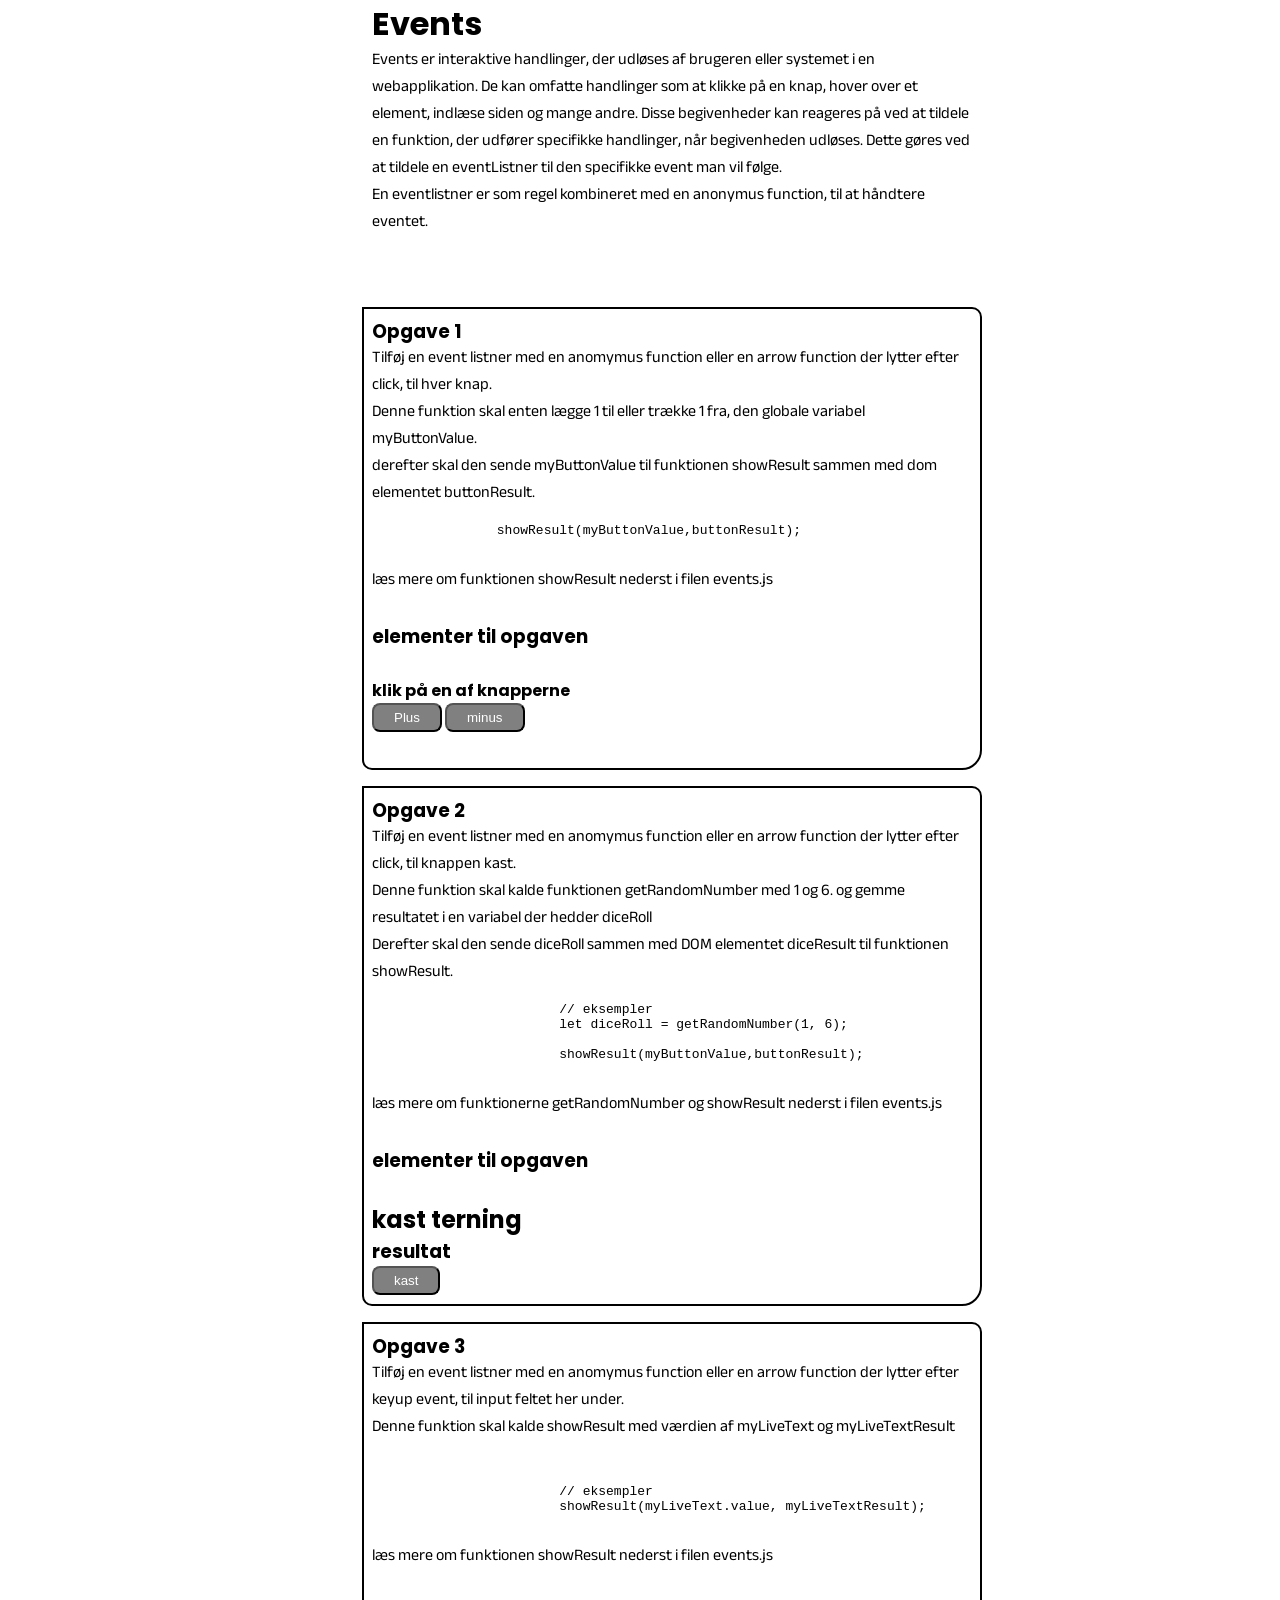
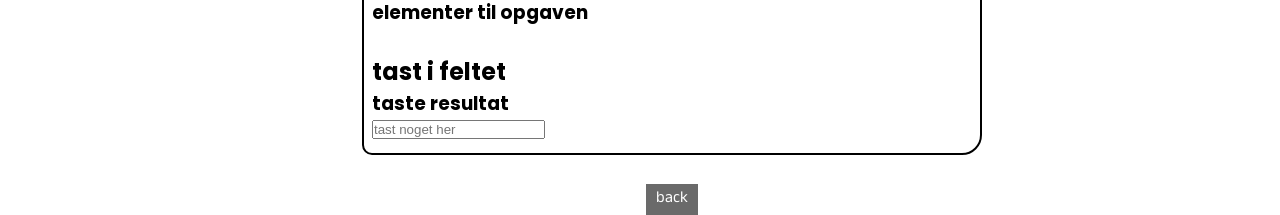
<file: events.html>
<!DOCTYPE html>
<!--[if lt IE 7]>      <html class="no-js lt-ie9 lt-ie8 lt-ie7"> <![endif]-->
<!--[if IE 7]>         <html class="no-js lt-ie9 lt-ie8"> <![endif]-->
<!--[if IE 8]>         <html class="no-js lt-ie9"> <![endif]-->
<!--[if gt IE 8]>      <html class="no-js"> <!--<![endif]-->
<html>

<head>
    <meta charset="utf-8">
    <meta http-equiv="X-UA-Compatible" content="IE=edge">
    <title></title>
    <meta name="description" content="">
    <meta name="viewport" content="width=device-width, initial-scale=1">
    <link rel="stylesheet" href="assets/css/main.css">
    <link rel="stylesheet" href="assets/css/site.css">
    <script src="assets/js/events.js" defer></script>
</head>

<body>
    <header>

        <h1>Events</h1>

        <p>Events er interaktive handlinger, der udløses af brugeren eller systemet i en
            webapplikation. De kan
            omfatte handlinger som at klikke på en knap, hover over et element, indlæse siden og mange andre. Disse
            begivenheder kan
            reageres på ved at tildele en funktion, der udfører specifikke handlinger, når begivenheden udløses.
            Dette gøres ved at tildele en eventListner til den specifikke event man vil følge. <br> En eventlistner er
            som
            regel kombineret med en anonymus function, til at håndtere eventet.
        </p>

        <br><br>





    </header>



    <section class="assignmentArea">
        <h3>Opgave 1</h3>
        <p>Tilføj en event listner med en anomymus function eller en arrow function der lytter efter click, til hver
            knap. <br>
            Denne funktion skal enten lægge 1 til eller trække 1 fra, den globale variabel myButtonValue. <br>
            derefter skal den sende myButtonValue til funktionen showResult sammen med dom elementet buttonResult.<br>
        </p>
        <pre>
            <code>
                showResult(myButtonValue,buttonResult);
        </code>
        </pre>

        <p>læs mere om funktionen showResult nederst i filen events.js </p>
        <br>
        <h3>elementer til opgaven</h3>
        <br>
        <h4 id="buttonResult">klik på en af knapperne</h4>
        <button id="addButton">Plus</button>
        <button id="subtractButton">minus</button>
        <br><br>
    </section>


    <section class="assignmentArea">
        <h3>Opgave 2</h3>
        <p>Tilføj en event listner med en anomymus function eller en arrow function der lytter efter click, til knappen
            kast. <br>
            Denne funktion skal kalde funktionen getRandomNumber med 1 og 6. og gemme resultatet i en variabel der
            hedder diceRoll <br>
            Derefter skal den sende diceRoll sammen med DOM elementet diceResult til funktionen showResult.<br>
        </p>
        <pre>
                    <code>
                        // eksempler
                        let diceRoll = getRandomNumber(1, 6);

                        showResult(myButtonValue,buttonResult);
                </code>
                </pre>

        <p>læs mere om funktionerne getRandomNumber og showResult nederst i filen events.js </p>
        <br>
        <h3>elementer til opgaven</h3>
        <br>
        <h2>kast terning</h2>
        <h3 id="diceResult">resultat</h3>
        <button id="rollDiceOne">kast</button>

    </section>


    <section class="assignmentArea">
        <h3>Opgave 3</h3>
        <p>Tilføj en event listner med en anomymus function eller en arrow function der lytter efter keyup event, til
            input feltet her under. <br>
            Denne funktion skal kalde showResult med værdien af myLiveText og myLiveTextResult<br>
            <br>
        </p>
        <pre>
                    <code>
                        // eksempler
                        showResult(myLiveText.value, myLiveTextResult);
                </code>
                </pre>

        <p>læs mere om funktionen showResult nederst i filen events.js </p>
        <br>
        <h3>elementer til opgaven</h3>
        <br>


        <h2>tast i feltet</h2>
        <h3 id="tasteResult">taste resultat</h3>
        <input type="text" id="myLiveText" name="tastefelt" placeholder="tast noget her"><br>

    </section>
    <footer>
        <nav>
            <a href="index.html">back</a>
        </nav>
    </footer>

</body>

</html>
</file>
<file: assets/css/main.css>
@import url("https://fonts.googleapis.com/css2?family=Anek+Devanagari&family=Poppins:wght@500&display=swap");

* {
  margin: 0px;
  padding: 0px;
}

body {
  font-family: "Anek Devanagari", sans-serif;
  margin-left: 2rem;
  width: 60%;
}

h1,
h2,
h3,
h4,
h5,
h6 {
  font-family: "Poppins", sans-serif;
}

/*menu style */
nav {
  border-top: 1px solid black;
}

footer {
  margin-top: 30px;
}

ul {
  margin: 0;
  padding: 0;

}

nav li,.assignmentNav li {
  display: inline-block;
}

a {
  text-decoration: none;
  color: white;

  background-color: rgb(106, 106, 106);
  padding: 2px 10px;
}

a:hover {
  background-color: rgb(128, 26, 26);
  color: white;
}

/* back button*/

.sectionFooter {
  border-top: none;
  border-bottom: 1px solid black;
}

.sectionFooter a {
  color: white;
  background-color: rgb(106, 106, 106);
  text-decoration: none;

  padding: 0px 10px;
}

.sectionFooter a:hover {
  background-color: rgb(128, 26, 26);
  color: white;
}





.assignmentArea {
  margin-top: 1rem;
  padding: 1rem;
  border: 2px solid black;
  border-radius: 0.5rem;
}

.assignmentNav {

  font-size: 0.8rem;


}

.easy {
  background-color: green;
}

.medium {
  background-color: rgb(235, 135, 4);
}

.hard {
  background-color: rgb(235, 4, 4);
}

.extreme {
  background-color: rgb(0, 0, 0);
}
</file>
<file: assets/css/site.css>
@import url("https://fonts.googleapis.com/css2?family=Anek+Devanagari&family=Poppins:wght@500&display=swap");

* {
  margin: 0px;
  padding: 0px;
}

body {
  font-family: "Anek Devanagari", sans-serif;
  margin-left: 2rem;
  width: 100%;
  min-width: 400px;
  display: flex;
  align-items: center;
  flex-direction: column;
}

h1,
h2,
h3,
h4,
h5,
h6 {
  font-family: "Poppins", sans-serif;
}

header {
  width: 600px;
}

.assignmentArea {
  margin-top: 1rem;
  padding: 0.5rem;
  width: 600px;
  border: 2px solid black;
  border-radius: 0pc 10px 20px 10px;
  overflow: hidden;
}

button {
  padding: 5px 20px;
  color: white;
  background-color: grey;
  border-radius: 0.5rem;
}
</file>
